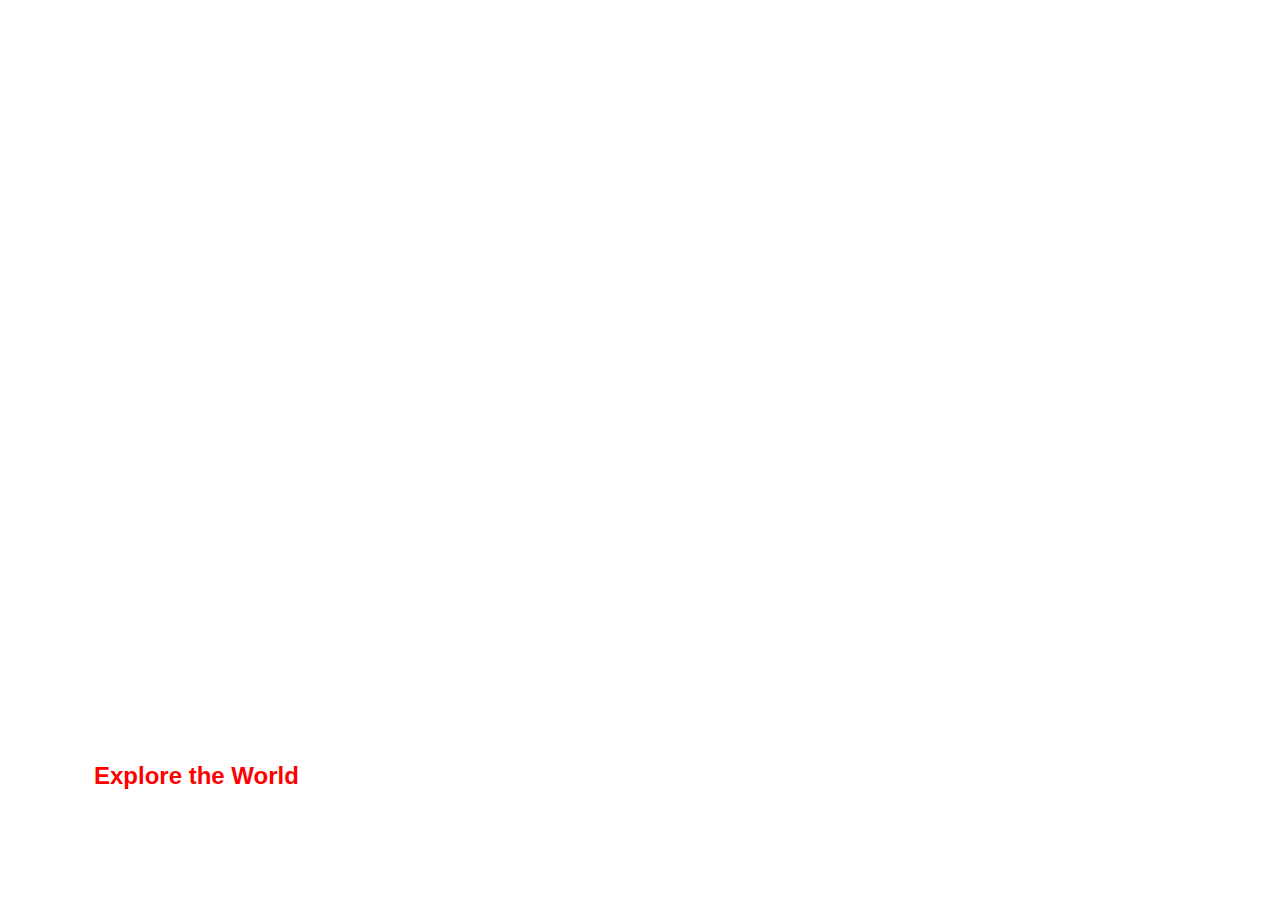
<file: 1 Expanding cards/index.html>
<!DOCTYPE html>
<html lang="en">
<head>
    <meta charset="UTF-8">
    <meta http-equiv="X-UA-Compatible" content="IE=edge">
    <meta name="viewport" content="width=device-width, initial-scale=1.0">

    <link rel="stylesheet" href="style.css">
    <title>Expanding Cards</title>
</head>
<body>
    <div class="container">
        <div class="panel active" style="background-image: url('https://images.unsplash.com/photo-1665911291889-270afca0a2d9?ixlib=rb-1.2.1&ixid=MnwxMjA3fDB8MHxwaG90by1wYWdlfHx8fGVufDB8fHx8&auto=format&fit=crop&w=1186&q=80')">
            <h4>Explore the World</h4>
        </div>
        <div class="panel" style="background-image: url('https://images.unsplash.com/photo-1666096968009-f8b7bdd51ba3?ixlib=rb-1.2.1&ixid=MnwxMjA3fDB8MHxwaG90by1wYWdlfHx8fGVufDB8fHx8&auto=format&fit=crop&w=2070&q=80')">
            <h4>Explore the World 2</h4>
        </div>
        <div class="panel" style="background-image: url('https://images.unsplash.com/photo-1666037381175-b3c3156a0a1a?ixlib=rb-4.0.3&ixid=MnwxMjA3fDB8MHxwaG90by1wYWdlfHx8fGVufDB8fHx8&auto=format&fit=crop&w=1331&q=80')">
            <h4>Explore the World 3 </h4>
        </div>
        <div class="panel" style="background-image: url('https://images.unsplash.com/photo-1661956602153-23384936a1d3?ixlib=rb-1.2.1&ixid=MnwxMjA3fDF8MHxwaG90by1wYWdlfHx8fGVufDB8fHx8&auto=format&fit=crop&w=1170&q=80')">
            <h4>Explore the World 4</h4>
        </div>
        <div class="panel" style="background-image: url('https://images.unsplash.com/photo-1666096968009-f8b7bdd51ba3?ixlib=rb-1.2.1&ixid=MnwxMjA3fDB8MHxwaG90by1wYWdlfHx8fGVufDB8fHx8&auto=format&fit=crop&w=2070&q=80')">
            <h4>Explore the World 5</h4>
        </div>
        
    </div>
</body>
<script src="script.js"></script>
</html>
</file>
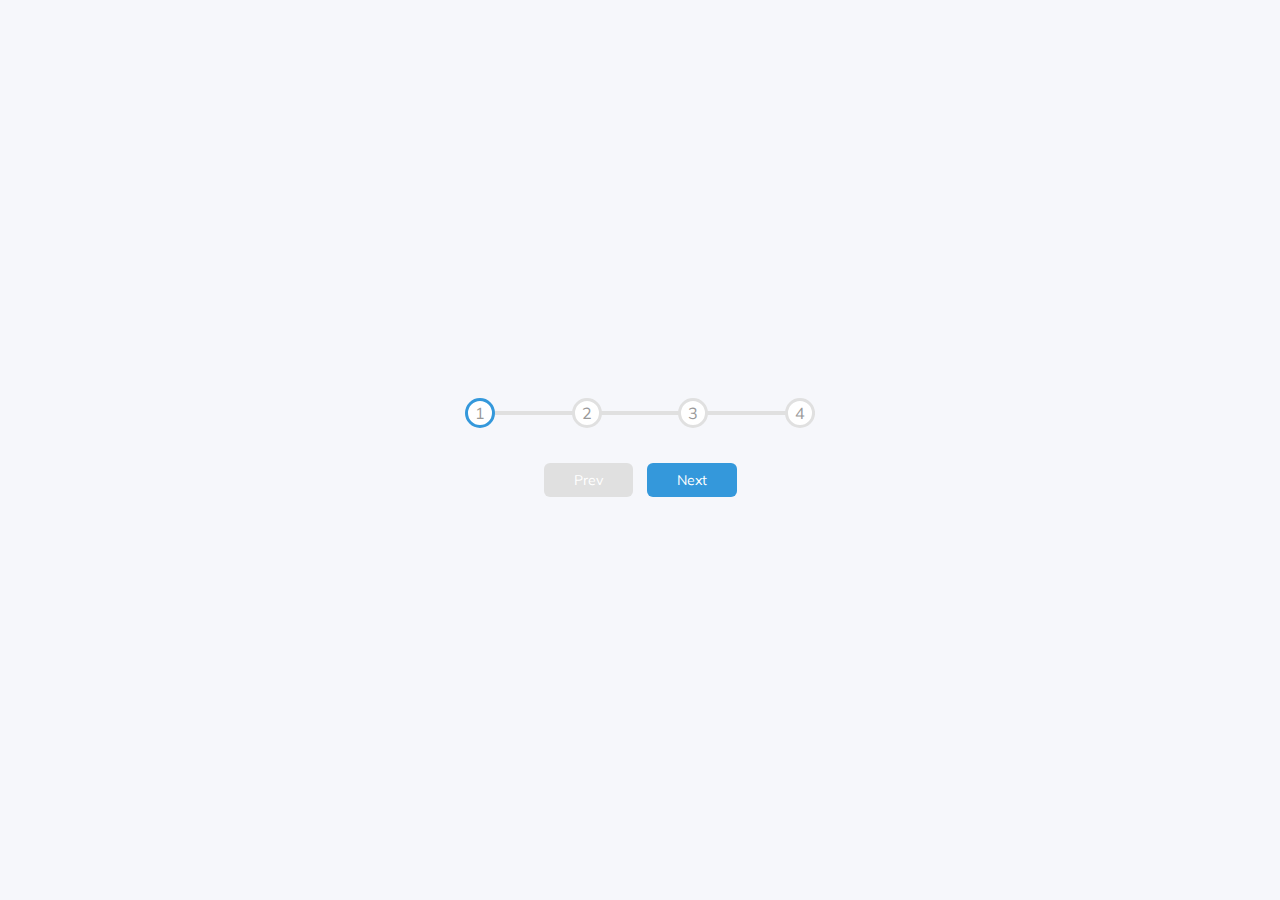
<file: 2 Progress steps/index.html>
<!DOCTYPE html>
<html lang="en">
<head>
    <meta charset="UTF-8">
    <meta http-equiv="X-UA-Compatible" content="IE=edge">
    <meta name="viewport" content="width=device-width, initial-scale=1.0">
    <link rel="stylesheet" href="style.css">
    <title>Progress steps</title>
</head>
<body>
    <div class="container">
        <div class="progress-container">
            <div class="progress" id="progress">  </div>
                <div class="circle active">1</div>
                <div class="circle">2</div>
                <div class="circle">3</div>
                <div class="circle">4</div>
        </div>
            
            <button class="btn" id="prev" disabled>Prev</button>
            <button class="btn" id="next">Next</button>
    </div>
</body>

<script src="script.js"></script>
</html>
</file>
<file: 1 Expanding cards/style.css>
* {
    box-sizing: border-box;
}

body {
    font-family: sans-serif;
    display: flex;
    flex-direction: row;
    align-items: center;
    justify-content: center;
    height: 100vh;
    overflow: hidden;
    margin: 0;
}

.container {
    display: flex;
    width: 90vw;}

.panel {
    background-size: auto 100%;
    background-position: center;
    background-repeat: no-repeat;
    height: 80vh;
    border-radius: 50px;
    color: #fff;
    cursor: pointer;
    flex: 0.5;
    margin: 10px;
    position: relative;
    transition: flex 0.7s ease-in-out;
}

.panel h4{
    font-size: 24px;
    position: absolute;
    bottom: 20px;
    left: 20px;
    margin: 0;
    color: red;
    opacity: 0;
}

.panel.active {
flex: 5;
}
.panel.active h4{
    opacity: 1;
    transition: opacity 0.3s ease-in-out 0.4s;
}

@media(max-width: 480px){
    .container{
        width: 100vw;

    }

    .panel:nth-of-type(4),.panel:nth-of-type(4){
        display: none;
    }

}
</file>
<file: 2 Progress steps/style.css>
@import url('https://fonts.googleapis.com/css?family=Muli&display=swap');

*{
    box-sizing: border-box;
}

:root {
    --line-border-fill:#3498db;
    --line-border-empty:#e0e0e0;
}

body{
    background-color: #f6f7fb;
    font-family: 'Muli','sans-serif';
    display: flex;
    align-items: center;
    justify-content: center;
    height: 100vh;
    overflow: hidden;
    margin: 0;
}

.container{
    text-align: center;
}
.progress-container{
    display: flex;
    justify-content: space-between;
    position: relative;
    margin-bottom: 30px;
    max-width: 100%;
    width: 350px;
}

.progress-container::before{
    content:'';
    background-color: #e0e0e0;
    position: absolute;
    top: 50%;
    left: 0;
    height: 4px;
    width: 100%;
    transform: translateY(-50%);
    z-index: -1;
    transition: 0.4s ease;
}

.progress{
    background-color: #3498db;
    position: absolute;
    top: 50%;
    left: 0;
    height: 4px;
    width: 0%;
    transform: translateY(-50%);
    z-index: -1;
    transition: 0.4s ease;
}

.circle{
    background-color:#fff ;
    color: #999;
    border-radius: 50%;
    height: 30px;
    width: 30px;
    display: flex;
    align-items: center;
    justify-content: center;
    border: 3px solid #e0e0e0;
    transition: .4s ease;
}

.circle.active{
    border-color: var(--line-border-fill);
}

.btn{
    background-color: var(--line-border-fill);
    color: #fff;
    border:0;
    border-radius: 6px;
    cursor: pointer;font-family: inherit;
    padding: 8px 30px;
    margin: 5px;
    font-size: 14px;
}
.btn:active{
    transform:scale(0.98)
}
.btn:focus{
    outline:0;
}
.btn:disabled{
    background-color: var(--line-border-empty);
    cursor: not-allowed;
}
</file>
